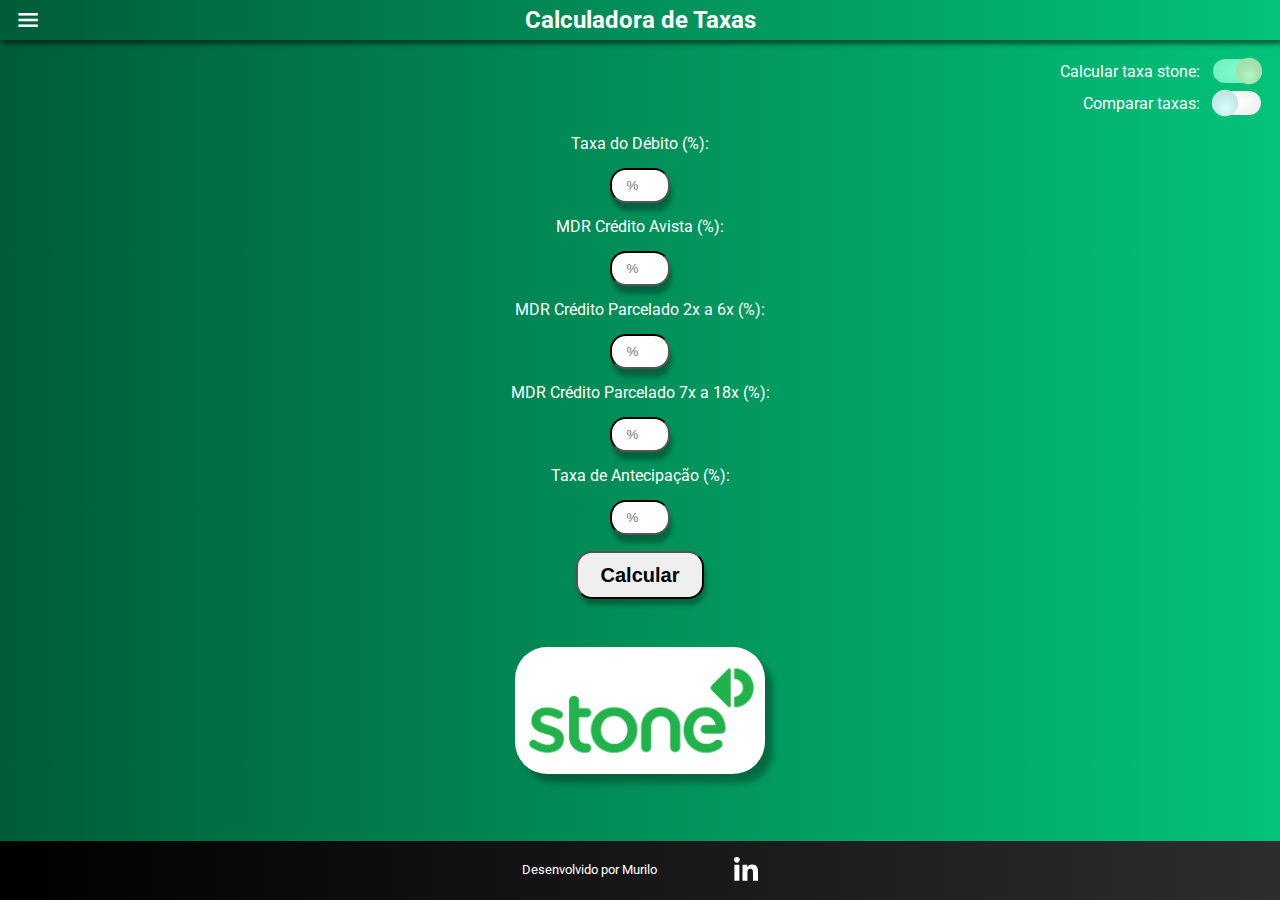
<file: index.html>
<!DOCTYPE html>
<html lang="pt-br">

<head>
    <meta charset="UTF-8">
    <meta http-equiv="X-UA-Compatible" content="IE=edge">
    <meta name="viewport" content="width=device-width, initial-scale=1.0">
    <title>Calculadora de Taxas</title>
    <link rel="stylesheet" href="./reset.css">
    <link rel="stylesheet" href="./styles.css">
    <link rel="stylesheet"
        href="https://fonts.googleapis.com/css2?family=Material+Symbols+Outlined:opsz,wght,FILL,GRAD@20..48,100..700,0..1,-50..200" />
</head>
<header class="cabecalho">
    <div class="cabecalho__container">
        <span class="material-symbols-outlined menu-hamburguer" id="menuHamburguer" onclick="clickMenu()">menu</span>

        <div class="cabecalho__titulo">
            <h1>Calculadora de Taxas</h1>
        </div>
    </div>
<ul class="itens-menu" id="itens">
        <li><a href="./simulador.html" class="itens-menu__link">Simulador de vendas</a></li>
        <li><a href="./antecipacao-programada.html" class="itens-menu__link">Calculadora Antecipação Programada</a></li>
        <li><a href="#" class="itens-menu__link">Sobre</a></li>
    </ul>
</header>

<body class="corpo" id="corpo">
    
    <section id="taxa-concorrencia">
        <div class="taxa-concorrencia">
            <H2 class="taxa-concorrencia__titulo">Calcular taxa stone:</H2>
            <input class="taxa__botao-stone" id="taxa__botao-stone" onclick="mostraBotaoConcorrencia()"
                type="checkbox"><br>

        </div>
        <div class="taxa-concorrencia botaoComparar" id="botaoComparar">
            <H2 class="taxa-concorrencia__titulo">Comparar taxas:</H2>
            <input class="taxa-concorrencia__botao" onclick="mostraBotaoCalcular()" type="checkbox"><br>
        </div>
    </section>

    <section class="calculadora" id="calculadora">
        <label for="taxaMdrDebito">Taxa do Débito (%):</label>
        <input class="digitar-texto" type="number" placeholder="%" id="taxaMdrDebito" step="0.01"><br>

        <label for="taxaMdrCreditoAvista">MDR Crédito Avista (%):</label>
        <input class="digitar-texto" type="number" placeholder="%" id="taxaMdrCreditoAvista" step="0.01"><br>

        <label for="taxaMdrCredito2a6">MDR Crédito Parcelado 2x a 6x (%):</label>
        <input class="digitar-texto" type="number" placeholder="%" id="taxaMdrCredito2a6" step="0.01"><br>

        <label for="taxaMdrCredito7a18">MDR Crédito Parcelado 7x a 18x (%):</label>
        <input class="digitar-texto" type="number" placeholder="%" id="taxaMdrCredito7a18" step="0.01"><br>

        <label for="taxaAntecipacao">Taxa de Antecipação (%):</label>
        <input class="digitar-texto" type="number"  placeholder="%" id="taxaAntecipacao" step="0.01"><br>
        <div class="container__botao">
            <button class="calculadora__botao container__botao__calcular" id="botaoCalcular"
                onclick="calculadora(),ocultar()">Calcular</button><br><br>
            <button class="calculadora__botao container__botao__continuar" id="botaoContinuar"
                onclick="continuar()">Continuar</button><br><br>
        </div>

    </section>
    <section class="calculadora oculto" id="calculadoraConcorrencia">
        <label for="taxaMdrDebito">Taxa do Débito (%):</label>
        <input class="digitar-texto" type="number" placeholder="%" id="taxaMdrDebitoConcorrencia" step="0.01"><br>

        <label for="taxaMdrCreditoAvista">MDR Crédito Avista (%):</label>
        <input class="digitar-texto" type="number" placeholder="%" id="taxaMdrCreditoConcorrenciaAvista" step="0.01"><br>

        <label for="taxaMdrCredito2a6">MDR Crédito Parcelado 2x a 6x (%):</label>
        <input class="digitar-texto" type="number" placeholder="%" id="taxaMdrCreditoConcorrencia2a6" step="0.01"><br>

        <label for="taxaMdrCredito7a18">MDR Crédito Parcelado 7x a 18x (%):</label>
        <input class="digitar-texto" type="number" placeholder="%" id="taxaMdrCreditoConcorrencia7a18" step="0.01"><br>

        <label for="taxaAntecipacao">Taxa de Antecipação (%):</label>
        <input class="digitar-texto" type="number" placeholder="%" id="taxaAntecipacaoConcorrencia" step="0.01"><br>

        <button class="calculadora__botao" onclick="calculadora(),ocultar()">Calcular</button><br><br>
    </section>
    <div class="resultados-container">
        <section class="resultados">
            <div id="resultados"></div>
        </section>
        <section class="resultadosConcorrencia">
            <div id="resultadosConcorrencia"></div>
        </section>
    </div>
    <div class="logo__container">
        <button class="calculadora__botao oculto" id="Voltar" onclick="mostrar()">Voltar</button><br><br>
        <img class="logo" id="logo" src="./img/stone-logo.png" alt="Logo da STONE">
    </div>

    <footer class="rodape">
        <span class="rodape__texto">
            Desenvolvido por Murilo
        </span>
        <a href="https://www.linkedin.com/in/murilo-freitas-de-souza-862a5121b/" target="_blank"><img
                class="linkedin-logo" src="./img/linkedin-in.svg" alt="logo linkedin"></a>
    </footer>

    <script src="./js/calculadoraTaxas.js"></script>
</body>

</html>
</file>
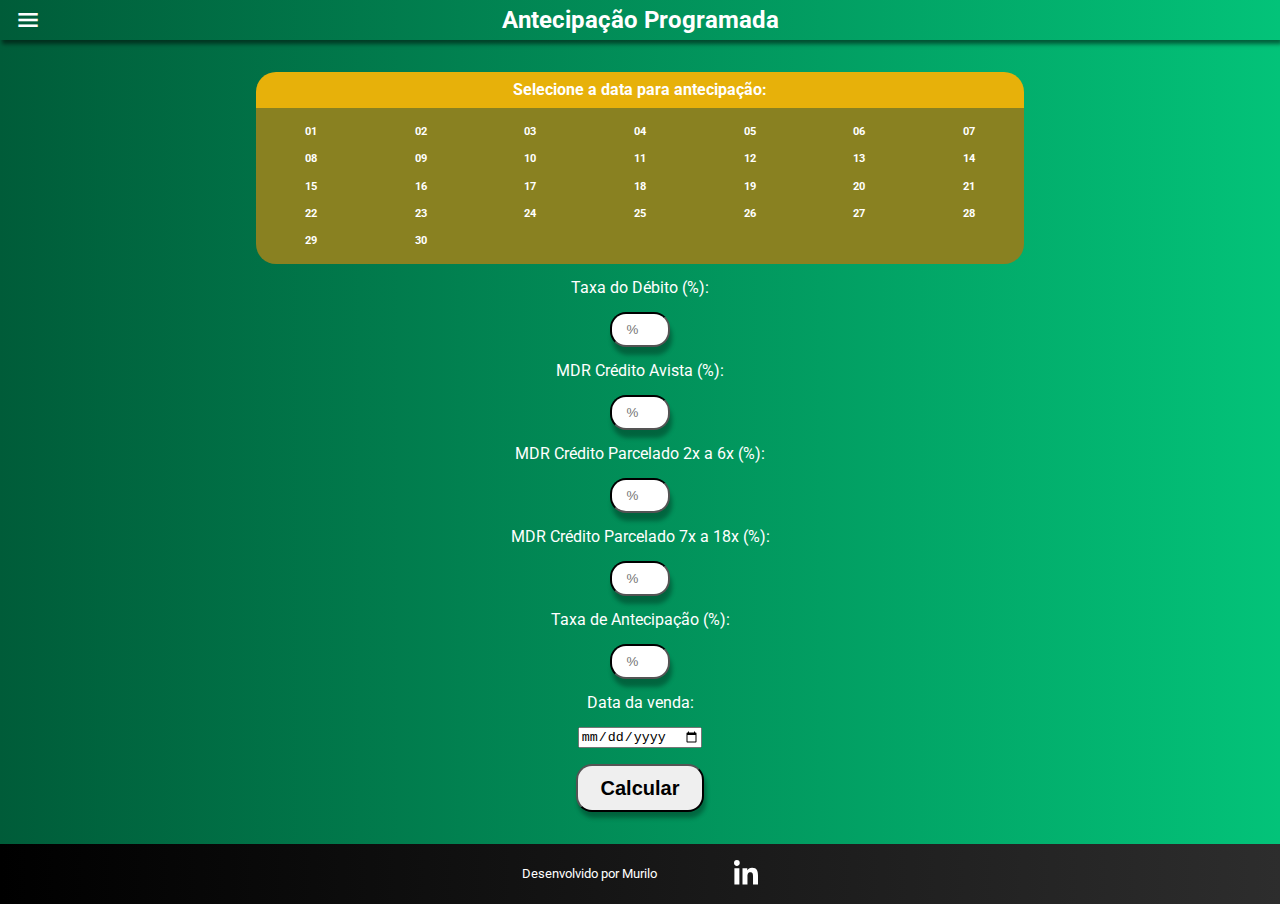
<file: antecipacao-programada.html>
<!DOCTYPE html>
<html lang="pt-br">

<head>
    <meta charset="UTF-8">
    <meta name="viewport" content="width=device-width, initial-scale=1.0">
    <link rel="stylesheet" href="./reset.css">
    <link rel="stylesheet" href="./styles.css">
    <link rel="stylesheet" href="./antecipacao-programada.css">
    <link rel="stylesheet"
        href="https://fonts.googleapis.com/css2?family=Material+Symbols+Outlined:opsz,wght,FILL,GRAD@20..48,100..700,0..1,-50..200" />
    <title>Calculadora Antecipação Programada</title>
</head>
<header class="cabecalho">
    <div class="cabecalho__container">
        <span class="material-symbols-outlined menu-hamburguer" id="menuHamburguer" onclick="clickMenu()">menu</span>

        <div class="cabecalho__titulo">
            <h1>Antecipação Programada</h1>
        </div>
    </div>
    <ul class="itens-menu" id="itens">
        <li><a href="./index.html" class="itens-menu__link">Calculadora de Taxas</a></li>
        <li><a href="./simulador.html" class="itens-menu__link">Simulador de Vendas</a></li>
        <li><a href="#" class="itens-menu__link">Sobre</a></li>
    </ul>
</header>

<body class="corpo" id="corpo">
    <div>
        <h2 class="calendario-titulo">Selecione a data para antecipação:</h2>
        <div class="container-semana">
            <ul class="dias-semana">
                <li><input class="dias-semana__botao" type="checkbox" id="diasSemana1"><label for="diasSemana1"
                        class="dia">01</label></li>
                <li><input class="dias-semana__botao" type="checkbox" id="diasSemana2"><label for="diasSemana2"
                        class="dia">02</label></li>
                <li><input class="dias-semana__botao" type="checkbox" id="diasSemana3"><label for="diasSemana3"
                        class="dia">03</label></li>
                <li><input class="dias-semana__botao" type="checkbox" id="diasSemana4"><label for="diasSemana4"
                        class="dia">04</label></li>
                <li><input class="dias-semana__botao" type="checkbox" id="diasSemana5"><label for="diasSemana5"
                        class="dia">05</label></li>
                <li><input class="dias-semana__botao" type="checkbox" id="diasSemana6"><label for="diasSemana6"
                        class="dia">06</label></li>
                <li><input class="dias-semana__botao" type="checkbox" id="diasSemana7"><label for="diasSemana7"
                        class="dia">07</label></li>
            </ul>
            <ul class="dias-semana">
                <li><input class="dias-semana__botao" type="checkbox" id="diasSemana8"><label for="diasSemana8"
                        class="dia">08</label></li>
                <li><input class="dias-semana__botao" type="checkbox" id="diasSemana9"><label for="diasSemana9"
                        class="dia">09</label></li>
                <li><input class="dias-semana__botao" type="checkbox" id="diasSemana10"><label for="diasSemana10"
                        class="dia">10</label></li>
                <li><input class="dias-semana__botao" type="checkbox" id="diasSemana11"><label for="diasSemana11"
                        class="dia">11</label></li>
                <li><input class="dias-semana__botao" type="checkbox" id="diasSemana12"><label for="diasSemana12"
                        class="dia">12</label></li>
                <li><input class="dias-semana__botao" type="checkbox" id="diasSemana13"><label for="diasSemana13"
                        class="dia">13</label></li>
                <li><input class="dias-semana__botao" type="checkbox" id="diasSemana14"><label for="diasSemana14"
                        class="dia">14</label></li>
            </ul>
            <ul class="dias-semana">
                <li><input class="dias-semana__botao" type="checkbox" id="diasSemana15"><label for="diasSemana15"
                        class="dia">15</label></li>
                <li><input class="dias-semana__botao" type="checkbox" id="diasSemana16"><label for="diasSemana16"
                        class="dia">16</label></li>
                <li><input class="dias-semana__botao" type="checkbox" id="diasSemana17"><label for="diasSemana17"
                        class="dia">17</label></li>
                <li><input class="dias-semana__botao" type="checkbox" id="diasSemana18"><label for="diasSemana18"
                        class="dia">18</label></li>
                <li><input class="dias-semana__botao" type="checkbox" id="diasSemana19"><label for="diasSemana19"
                        class="dia">19</label></li>
                <li><input class="dias-semana__botao" type="checkbox" id="diasSemana20"><label for="diasSemana20"
                        class="dia">20</label></li>
                <li><input class="dias-semana__botao" type="checkbox" id="diasSemana21"><label for="diasSemana21"
                        class="dia">21</label></li>
            </ul>
            <ul class="dias-semana">
                <li><input class="dias-semana__botao" type="checkbox" id="diasSemana22"><label for="diasSemana22"
                        class="dia">22</label></li>
                <li><input class="dias-semana__botao" type="checkbox" id="diasSemana23"><label for="diasSemana23"
                        class="dia">23</label></li>
                <li><input class="dias-semana__botao" type="checkbox" id="diasSemana24"><label for="diasSemana24"
                        class="dia">24</label></li>
                <li><input class="dias-semana__botao" type="checkbox" id="diasSemana25"><label for="diasSemana25"
                        class="dia">25</label></li>
                <li><input class="dias-semana__botao" type="checkbox" id="diasSemana26"><label for="diasSemana26"
                        class="dia">26</label></li>
                <li><input class="dias-semana__botao" type="checkbox" id="diasSemana27"><label for="diasSemana27"
                        class="dia">27</label></li>
                <li><input class="dias-semana__botao" type="checkbox" id="diasSemana28"><label for="diasSemana28"
                        class="dia">28</label></li>
            </ul>
            <ul class="dias-semana">
                <li><input class="dias-semana__botao" type="checkbox" id="diasSemana29"><label for="diasSemana29"
                        class="dia">29</label></li>
                <li><input class="dias-semana__botao" type="checkbox" id="diasSemana30"><label for="diasSemana30"
                        class="dia">30</label></li>
                <li></li>
                <li></li>
                <li></li>
                <li></li>
                <li></li>
            </ul>
        </div>
    </div>
    <section class="calculadora" id="calculadora">
        <label for="taxaMdrDebito">Taxa do Débito (%):</label>
        <input class="digitar-texto" type="number" placeholder="%" id="taxaMdrDebito" step="0.01"><br>

        <label for="taxaMdrCreditoAvista">MDR Crédito Avista (%):</label>
        <input class="digitar-texto" type="number" placeholder="%" id="taxaMdrCreditoAvista" step="0.01"><br>

        <label for="taxaMdrCredito2a6">MDR Crédito Parcelado 2x a 6x (%):</label>
        <input class="digitar-texto" type="number" placeholder="%" id="taxaMdrCredito2a6" step="0.01"><br>

        <label for="taxaMdrCredito7a18">MDR Crédito Parcelado 7x a 18x (%):</label>
        <input class="digitar-texto" type="number" placeholder="%" id="taxaMdrCredito7a18" step="0.01"><br>

        <label for="taxaAntecipacao">Taxa de Antecipação (%):</label>
        <input class="digitar-texto" type="number" placeholder="%" id="taxaAntecipacao" step="0.01"><br>
        <label for="taxaMdrCreditoAvista">Data da venda:</label>
        <input class="digitar-texto-simulador" placeholder="DD/MM/AA" type="date" id="dataVenda"><br>
        <div class="container__botao">


            <button class="calculadora__botao container__botao__calcular" id="botaoCalcular"
                onclick="calcularTaxaProgramada()">Calcular</button><br><br>
        </div>

    </section>



    <div class="resultados-container">
    <section class="resultados">
        <h2 id="resultadosAntecipacaoProgramada" class="resultados-antecipacao"></h2>
    </section>
    </div>
</body>
<footer class="rodape">
    <span class="rodape__texto">
        Desenvolvido por Murilo
    </span>
    <a href="https://www.linkedin.com/in/murilo-freitas-de-souza-862a5121b/" target="_blank"><img class="linkedin-logo"
            src="./img/linkedin-in.svg" alt="logo linkedin"></a>
</footer>
<script src="./js/calculadoraTaxas.js"></script>
</html>
</file>
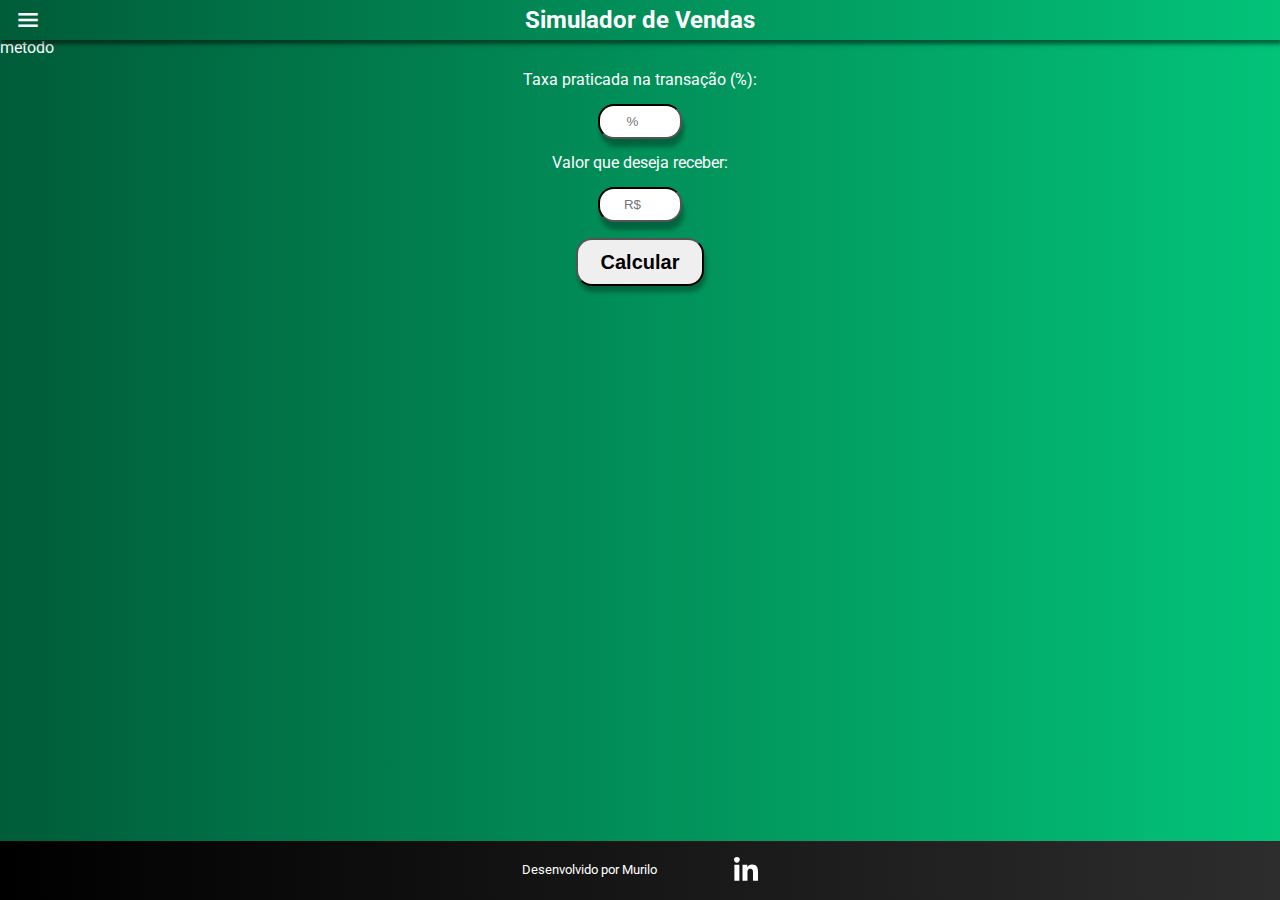
<file: simulador.html>
<!DOCTYPE html>
<html lang="pt-br">

<head>
    <meta charset="UTF-8">
    <meta name="viewport" content="width=device-width, initial-scale=1.0">
    <link rel="stylesheet" href="./reset.css">
    <link rel="stylesheet" href="./styles.css">
    <link rel="stylesheet" href="./simulador.css">
    <link rel="stylesheet"
        href="https://fonts.googleapis.com/css2?family=Material+Symbols+Outlined:opsz,wght,FILL,GRAD@20..48,100..700,0..1,-50..200" />
    <title>Simulador de Vendas</title>
</head>
<header class="cabecalho">
    <div class="cabecalho__container">
        <span class="material-symbols-outlined menu-hamburguer" id="menuHamburguer" onclick="clickMenu()">menu</span>

        <div class="cabecalho__titulo">
            <h1>Simulador de Vendas</h1>
        </div>
    </div>
    <ul class="itens-menu" id="itens">
        <li><a href="./index.html" class="itens-menu__link">Calculadora de Taxas</a></li>
        <li><a href="./antecipacao-programada.html" class="itens-menu__link">Calculadora Antecipação Programada</a></li>
        <li><a href="#" class="itens-menu__link">Sobre</a></li>
    </ul>
</header>

<body class="corpo" id="corpo">
    <div>
        metodo
    </div>
    <section class="calculadora" id="simuladorDeVendas">
        <label for="taxaMdrDebito">Taxa praticada na transação (%):</label>
        <input class="digitar-texto-simulador" placeholder="%" type="number" id="taxaPraticada" step="0.01"><br>

        <label for="taxaMdrCreditoAvista">Valor que deseja receber:</label>
        <input class="digitar-texto-simulador" placeholder="R$" type="number" id="valorReceber" step="0.01"><br>
        <button class="calculadora__botao" onclick="simular()">Calcular</button><br><br>
    </section>
    <section class="resultados">
        <h2 id="resultadosSimulador" class="resultados-simulador"></h2>
    </section>
</body>
<footer class="rodape">
    <span class="rodape__texto">
        Desenvolvido por Murilo
    </span>
    <a href="https://www.linkedin.com/in/murilo-freitas-de-souza-862a5121b/" target="_blank"><img class="linkedin-logo"
            src="./img/linkedin-in.svg" alt="logo linkedin"></a>
</footer>
<script src="./js/calculadoraTaxas.js"></script>

</html>
</file>
<file: styles.css>
@import url('https://fonts.googleapis.com/css2?family=Roboto:ital,wght@0,400;1,700&display=swap');

.corpo {
    background: linear-gradient(to right, rgb(0, 92, 57), rgb(3, 195, 121));
    color: white;
    font-family: 'Roboto', sans-serif;
    font-weight: 400;
}

.material-symbols-outlined {

    font-variation-settings:
        'FILL' 0,
        'wght' 700,
        'GRAD' 0,
        'opsz' 48
}

.cabecalho {
    text-align: center;
    padding: 0.5rem 0;
    font-size: 1.5rem;
    font-weight: 700;
    display: flex;
    flex-direction: column;
    color: #FFFFFF;
    align-items: center;
    box-shadow: 2px 4px 4px rgba(0, 0, 0, 0.5);
    z-index: 2;
    gap: 1rem;
    justify-content: center;
}

.menu-hamburguer {
    position: absolute;
    left: 0;
    margin: 0 1rem;
    cursor: pointer;
}
#itens{
    display: none;
}
.itens-menu {
    font-size: 1rem;
    flex-direction: column;
    position: absolute;
    top: 2.3rem;
    align-items: baseline;
    left: 0;
    padding: 0.5rem;
    background: linear-gradient(to right, rgb(0, 92, 57), rgb(3, 195, 121));
    color: #000;
    box-shadow: 2px 4px 4px rgba(0, 0, 0, 0.5);

}


li {
    text-align: center;
    width: 100vw;
    margin: 0.5rem 0;
}
.itens-menu__link{
    text-decoration: none;
    color: #000;
}

.taxa-concorrencia {
    display: flex;
    justify-content: center;
    align-items: center;
    position: relative;
    margin: 1rem;
}

.taxa-concorrencia__botao:checked {
    background-color: rgb(125, 255, 205);

}

.taxa__botao-stone:checked {
    background-color: #DAffff;
}

.taxa-concorrencia__botao::before,
.taxa__botao-stone::before {
    content: '';
    width: 1.5rem;
    height: 1.5rem;
    border-radius: 2rem;
    position: absolute;
    box-shadow: inset 0px 4px 8px 5px rgba(0, 0, 0, 0.1);
    transform: scale(1.1);

}

.taxa-concorrencia__botao::before {
    background-color: #DAffff;
}

.taxa__botao-stone::before {
    background-color: rgb(180, 248, 191);
    left: 1.5rem;
}

.taxa-concorrencia__botao:checked:before {
    left: 1.5rem;
    transition: .5s;
    background-color: rgb(180, 248, 191);
}

.taxa__botao-stone:checked:before {
    left: 0;
    background-color: #DAffff;
}

.taxa-concorrencia__titulo {
    position: absolute;
    top: 50%;
    right: 4rem;
}

.taxa-concorrencia__botao,
.taxa__botao-stone {
    width: 3rem;
    height: 1.5rem;
    appearance: none;
    background-color: #FFFFFF;
    border-radius: 1.5rem;
    box-shadow: inset 0px 0px 16px 1px rgba(0, 0, 0, 0.1);
    cursor: pointer;
    transition: .5s;
    position: absolute;
    top: 0;
    right: 0;
}

.taxa__botao-stone {
    background-color: rgb(125, 255, 205);
}

.botaoComparar {
    display: flex;
}

.calculadora {
    padding: 1rem 0 0 0;
    display: flex;
    flex-direction: column;
    justify-content: center;
    text-align: center;
    align-items: center;
}

.concorrencia {
    background: linear-gradient(to right, #68683f, rgb(192, 199, 145));
    color: black;
}

.resultados-comparacao {
    background: linear-gradient(to right, rgb(5, 204, 128), #2d2d2d, rgb(176, 182, 133));
    color: #FFFFFF;
}

label {
    padding-bottom: 1rem;
}

.digitar-texto {
    width: 2.5rem;
    border-radius: 1rem;
    border-color: black;
    padding: 0.5rem;
    box-shadow: 2px 8px 4px rgba(0, 0, 0, 0.3);
    text-align: center;
}

.calculadora__botao {
    width: 8rem;
    height: 3rem;
    border-radius: 1rem;
    padding: 0.5rem;
    box-shadow: 2px 6px 4px rgba(0, 0, 0, 0.3);
    font-weight: 700;
    font-size: 20px;
    cursor: pointer;
}

.container__botao {
    width: auto;
    display: flex;
    flex-direction: row;
    justify-content: center;
}

.oculto {
    display: none;
}

.resultados__texto {
    background-color: white;
    color: black;
    border-radius: 5px;
    width: 100px;
    box-shadow: 8px 9px 6px rgba(0, 0, 0, 0.3);
    margin: 1px;
    padding: 5px 0;
    display: flex;
    justify-content: space-around;

}

.resultados__titulo {
    font-weight: 700;
    font-size: 2rem;
    display: flex;
    align-items: center;
    justify-content: space-around;
    margin: 0.5rem 0;
    width: 100%;
}

.resultados-container {
    display: flex;
    gap: 1rem;
    justify-content: center;

}

#resultados,
#resultadosConcorrencia {
    display: flex;
    flex-direction: column;
    gap: 0.2rem;
    justify-content: center;
    align-items: baseline;
    font-size: 14px;
}

#resultadosConcorrencia {
    display: none;
}

#botaoComparar {
    display: flex;
}

#botaoCalcular {
    display: block;
}

#botaoContinuar {
    display: none;
    margin-bottom: 1rem;
}

.logo__container {
    display: flex;
    justify-content: center;
    padding: 2rem;

}

.logo {
    width: 250px;
    margin-top: auto;
    background-color: white;
    border-radius: 2rem;
    box-shadow: 8px 9px 6px rgba(0, 0, 0, 0.3);
}

.rodape {
    background: linear-gradient(to right, #000, #2d2d2d);
    display: flex;
    align-items: center;
    justify-content: center;
    gap: 10%;
    text-align: center;
    padding: 1rem 20%;
}

.rodape__texto {
    font-size: 0.8rem;
    color: #FFF;
}

.rodape__texto:hover {
    transform: scale(1.1);
}

.linkedin-logo:hover {
    transform: scale(1.2);
}

.linkedin-logo {
    width: 1.5rem;
    display: flex;
    filter: invert(1);
    cursor: pointer;

}
</file>
<file: antecipacao-programada.css>
.container-semana{
    width:60%;
    margin: 0 auto;
    padding: 10px 0;
    font-size: 0.7rem;
    background-color: #898121;
    font-weight: 700;
    border-radius: 0px 0px 20px 20px;

}
.calendario-titulo
{
    width:60%;
    margin: 2rem auto 0 auto;
    padding: 10px 0;
    font-size: 1rem;
    background-color: #E7B10A;
    font-weight: 700;
    text-align: center;
    border-radius: 20px 20px 0px 0px;

}
.dias-semana{
    display: flex;
    justify-content: center;
    width: 100%;
}

.dias-semana__botao{
    display: none;
}
.dia{
    padding: 0.3rem;
    border-radius:100%;
}

.dias-semana__botao:checked ~ .dia {
    background-color: #a2a378;

}
.resultados__titulo{
    margin-top: 2rem;
}
.rodape{
    margin-top: 2rem;
}
</file>
<file: simulador.css>
.digitar-texto-simulador {
    width: 4rem;
    border-radius: 1rem;
    border-color: black;
    padding: 0.5rem;
    box-shadow: 2px 8px 4px rgba(0, 0, 0, 0.3);
    text-align: center;
}
.resultados-simulador{
    display: flex;
    justify-content: center;
    font-size: 1rem;
    font-weight: 700;
}
</file>
